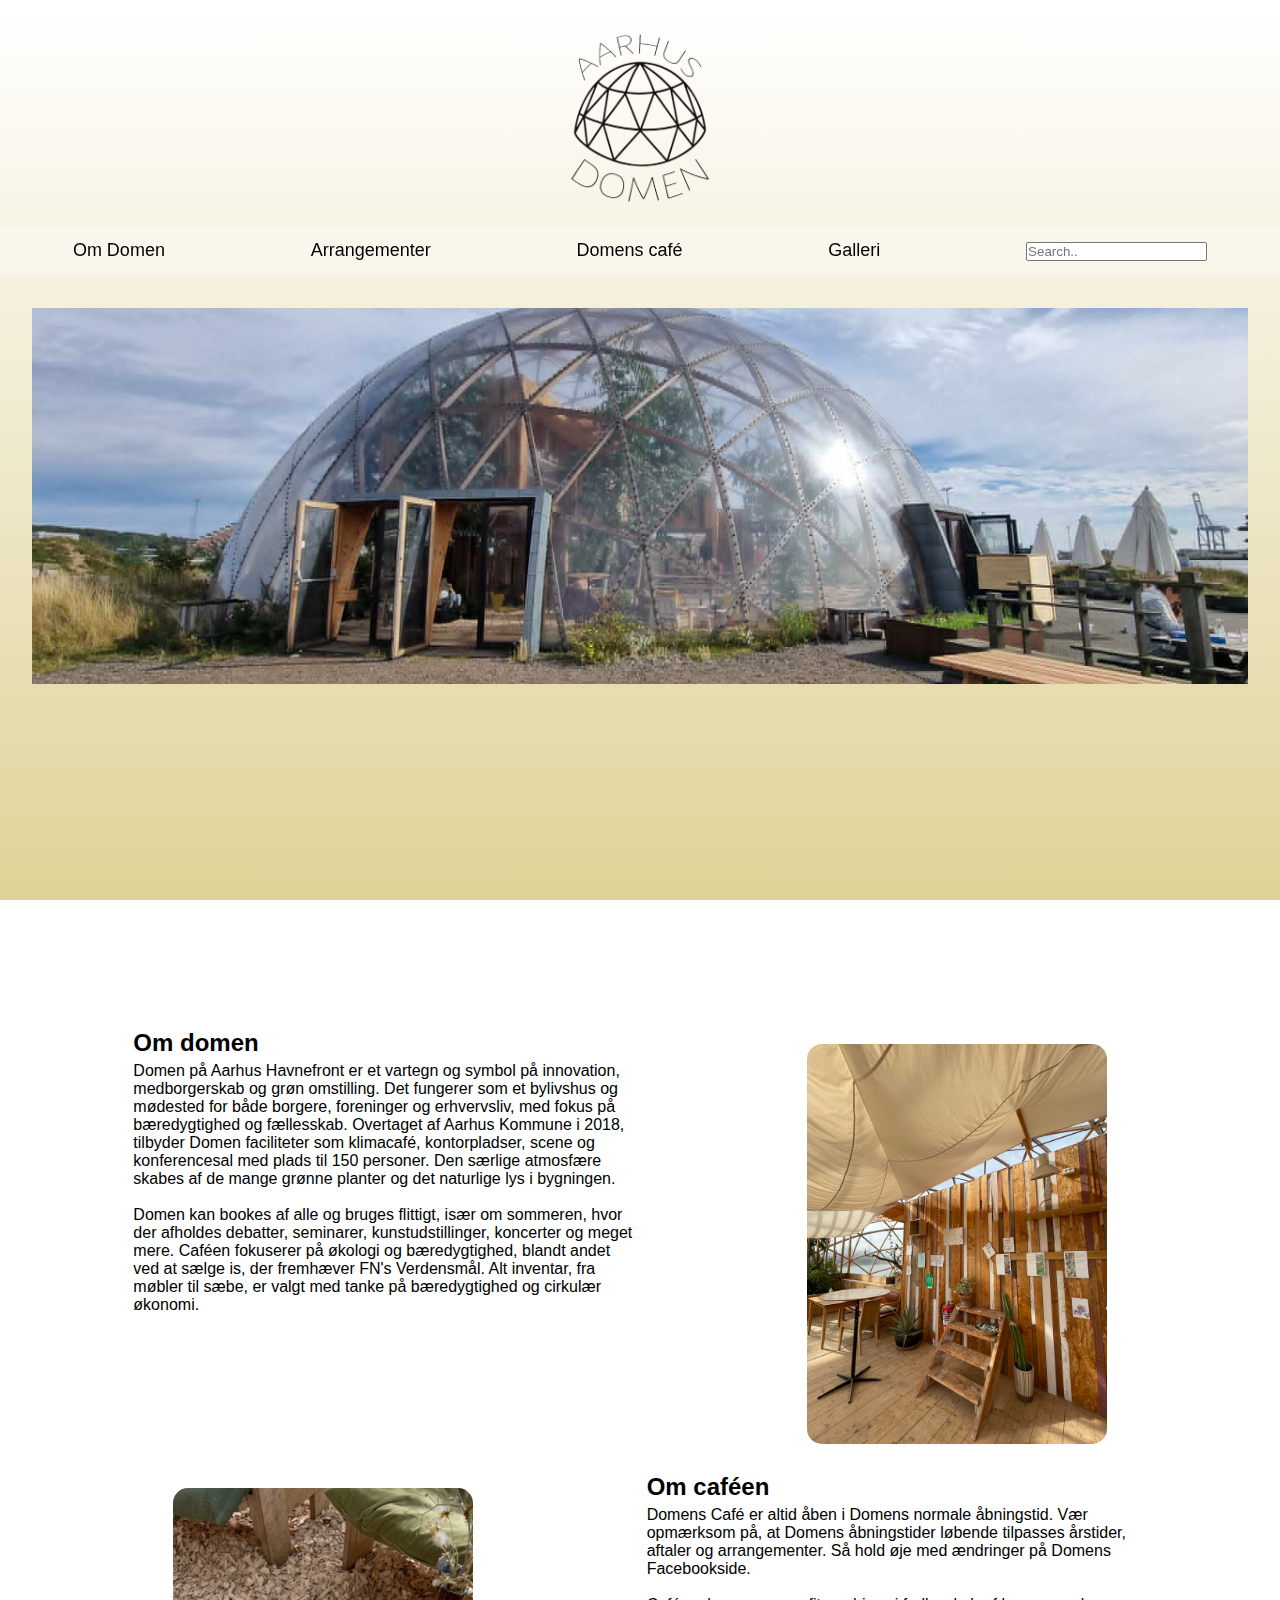
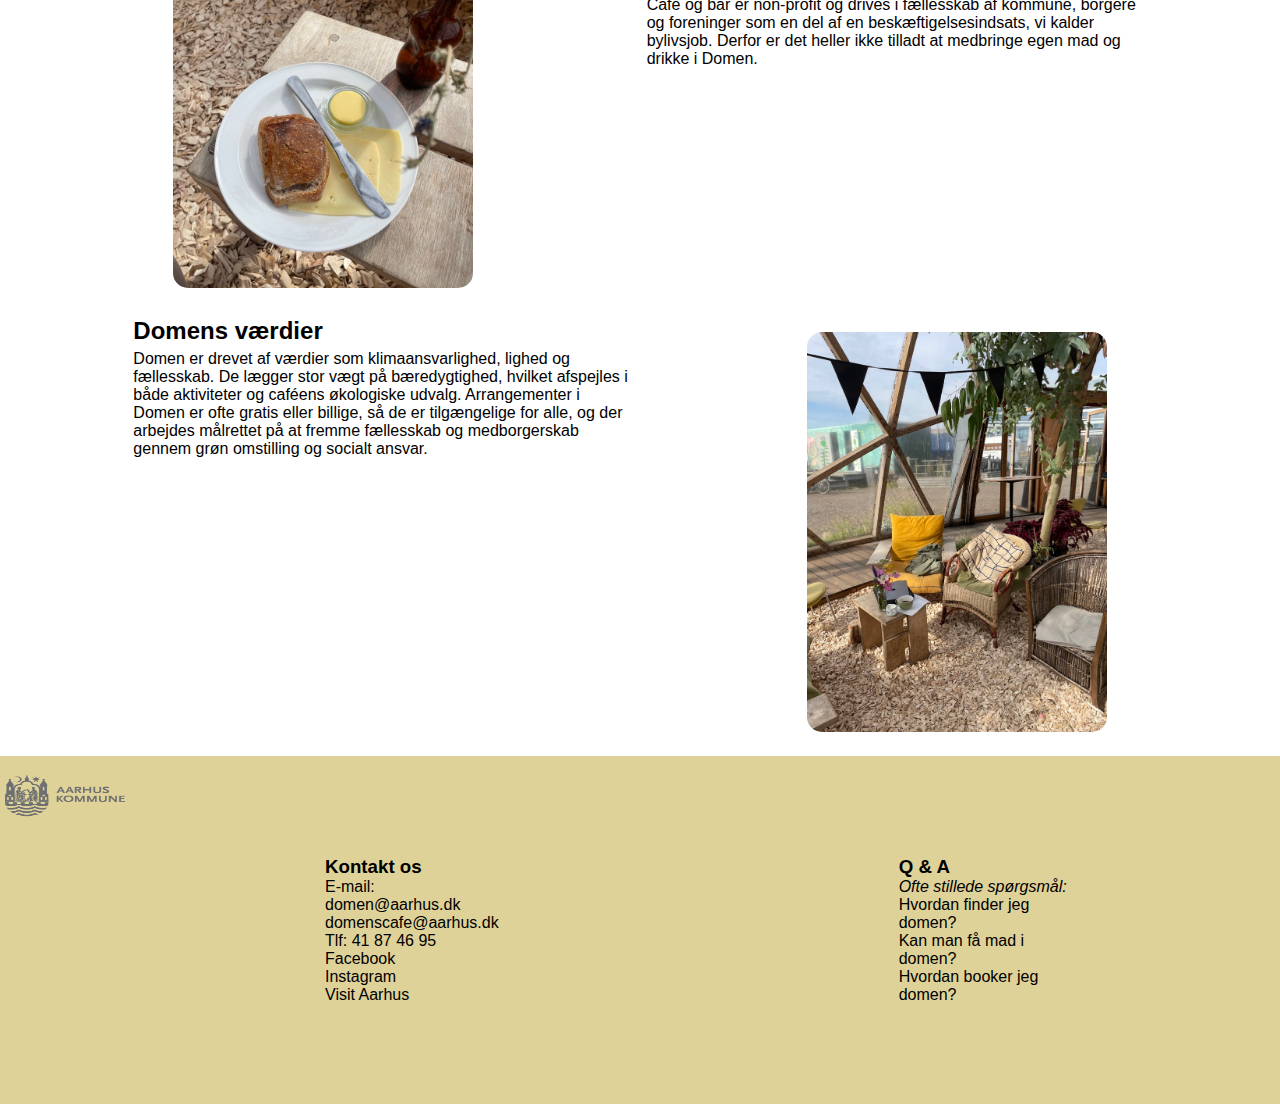
<file: index.html>
<!DOCTYPE html>
<html lang="da">
  <head>
    <meta charset="UTF-8" />
    <meta name="viewport" content="width=device-width, initial-scale=1.0" />
    <title>Document</title>
    <link rel="stylesheet" href="./css/forside-style.css" />
  </head>
  <body>
    <a href="./index.html"
      ><img src="./media/DomenLogo.png" alt="Logo" id="Logo"
    /></a>

    <div class="navbar">
      <ul class="menu-list">
        <li><a href="./om.html">Om Domen</a></li>
        <li><a href="./events.html">Arrangementer</a></li>
        <li><a href="">Domens café</a></li>
        <li><a href="./galleri.html">Galleri</a></li>
        <li><input type="text" placeholder="Search.." /></li>
      </ul>
    </div>

    <!--Alt der er relevant til manuelt slideshowet-->
    <section class="container">
      <div class="slider-wrapper">
        <div class="slider">
          <img
            src="./media/DomenUdenfra.jpg"
            alt="Domen set udefra"
            id="slide-1"
          />
          <img src="./media/Cafen.jpg" alt="Domens cafe" id="slide-2" />
          <img
            src="./media/Domenbord.jpg"
            alt="Domen set indefra"
            id="slide-3"
          />
          <img src="./media/FrontDomen.jpg" alt="frontdomen" id="slide-4" />
        </div>
        <div class="slider-nav">
          <a href="#slide-1"></a>
          <a href="#slide-2"></a>
          <a href="#slide-3"></a>
          <a href="#slide-4"></a>
        </div>
      </div>
    </section>

    <article class="left">
      <section class="textbox">
        <h2>Om domen</h2>
        <p>
          Domen på Aarhus Havnefront er et vartegn og symbol på innovation,
          medborgerskab og grøn omstilling. Det fungerer som et bylivshus og
          mødested for både borgere, foreninger og erhvervsliv, med fokus på
          bæredygtighed og fællesskab. Overtaget af Aarhus Kommune i 2018,
          tilbyder Domen faciliteter som klimacafé, kontorpladser, scene og
          konferencesal med plads til 150 personer. Den særlige atmosfære skabes
          af de mange grønne planter og det naturlige lys i bygningen.
        </p>
        <br />
        <p>
          Domen kan bookes af alle og bruges flittigt, især om sommeren, hvor
          der afholdes debatter, seminarer, kunstudstillinger, koncerter og
          meget mere. Caféen fokuserer på økologi og bæredygtighed, blandt andet
          ved at sælge is, der fremhæver FN's Verdensmål. Alt inventar, fra
          møbler til sæbe, er valgt med tanke på bæredygtighed og cirkulær
          økonomi.
        </p>
      </section>
      <div>
        <img
          src="./media/HyggeHjoerne.jpg"
          alt="Hyggehjoerne"
          class="sidebilleder"
        />
      </div>
    </article>

    <article class="left">
      <div>
        <img src="./media/BolleMOst.jpg" alt="Mad" class="sidebilleder" />
      </div>
      <section class="textbox">
        <h2>Om caféen</h2>
        <p>
          Domens Café er altid åben i Domens normale åbningstid. Vær opmærksom
          på, at Domens åbningstider løbende tilpasses årstider, aftaler og
          arrangementer. Så hold øje med ændringer på Domens Facebookside.
        </p>
        <br />
        <p>
          Café og bar er non-profit og drives i fællesskab af kommune, borgere
          og foreninger som en del af en beskæftigelsesindsats, vi kalder
          bylivsjob. Derfor er det heller ikke tilladt at medbringe egen mad og
          drikke i Domen.
        </p>
      </section>
    </article>

    <article class="left">
      <section class="textbox">
        <h2>Domens værdier</h2>
        <p>
          Domen er drevet af værdier som klimaansvarlighed, lighed og
          fællesskab. De lægger stor vægt på bæredygtighed, hvilket afspejles i
          både aktiviteter og caféens økologiske udvalg. Arrangementer i Domen
          er ofte gratis eller billige, så de er tilgængelige for alle, og der
          arbejdes målrettet på at fremme fællesskab og medborgerskab gennem
          grøn omstilling og socialt ansvar.
        </p>
      </section>
      <div>
        <img
          src="./media/SpiseGruppe.jpg"
          alt="SpiseGruppe"
          class="sidebilleder"
        />
      </div>
    </article>
  </body>
  <footer>
    <a href="https://aarhus.dk/" target="_blank">
      <img
        id="aarhuskomm"
        src="./media/aarhuskomm.png"
        alt="Århus kommunes logo"
      />
    </a>

    <section id="kontaktos">
      <h3>Kontakt os</h3>
      <p>
        E-mail: domen@aarhus.dk<br />
        domenscafe@aarhus.dk <br />
        Tlf: 41 87 46 95 <br />
        <a href="https://www.facebook.com/domenaarhus/" target="_blank"
          >Facebook
        </a>
        <br />
        <a href="https://www.instagram.com/domeniaarhus/" target="_blank"
          >Instagram</a
        ><br />
        <a
          href="https://www.visitaarhus.com/aarhus-region/plan-your-trip/domen-gdk1088293"
          target="_blank"
          >Visit Aarhus</a
        ><br />
      </p>
    </section>

    <section id="qa">
      <h3>Q & A</h3>
      <p>
        <i>Ofte stillede spørgsmål:</i><br />
        Hvordan finder jeg domen? <br />
        Kan man få mad i domen? <br />
        Hvordan booker jeg domen? <br />
      </p>
    </section>
  </footer>
</html>
</file>
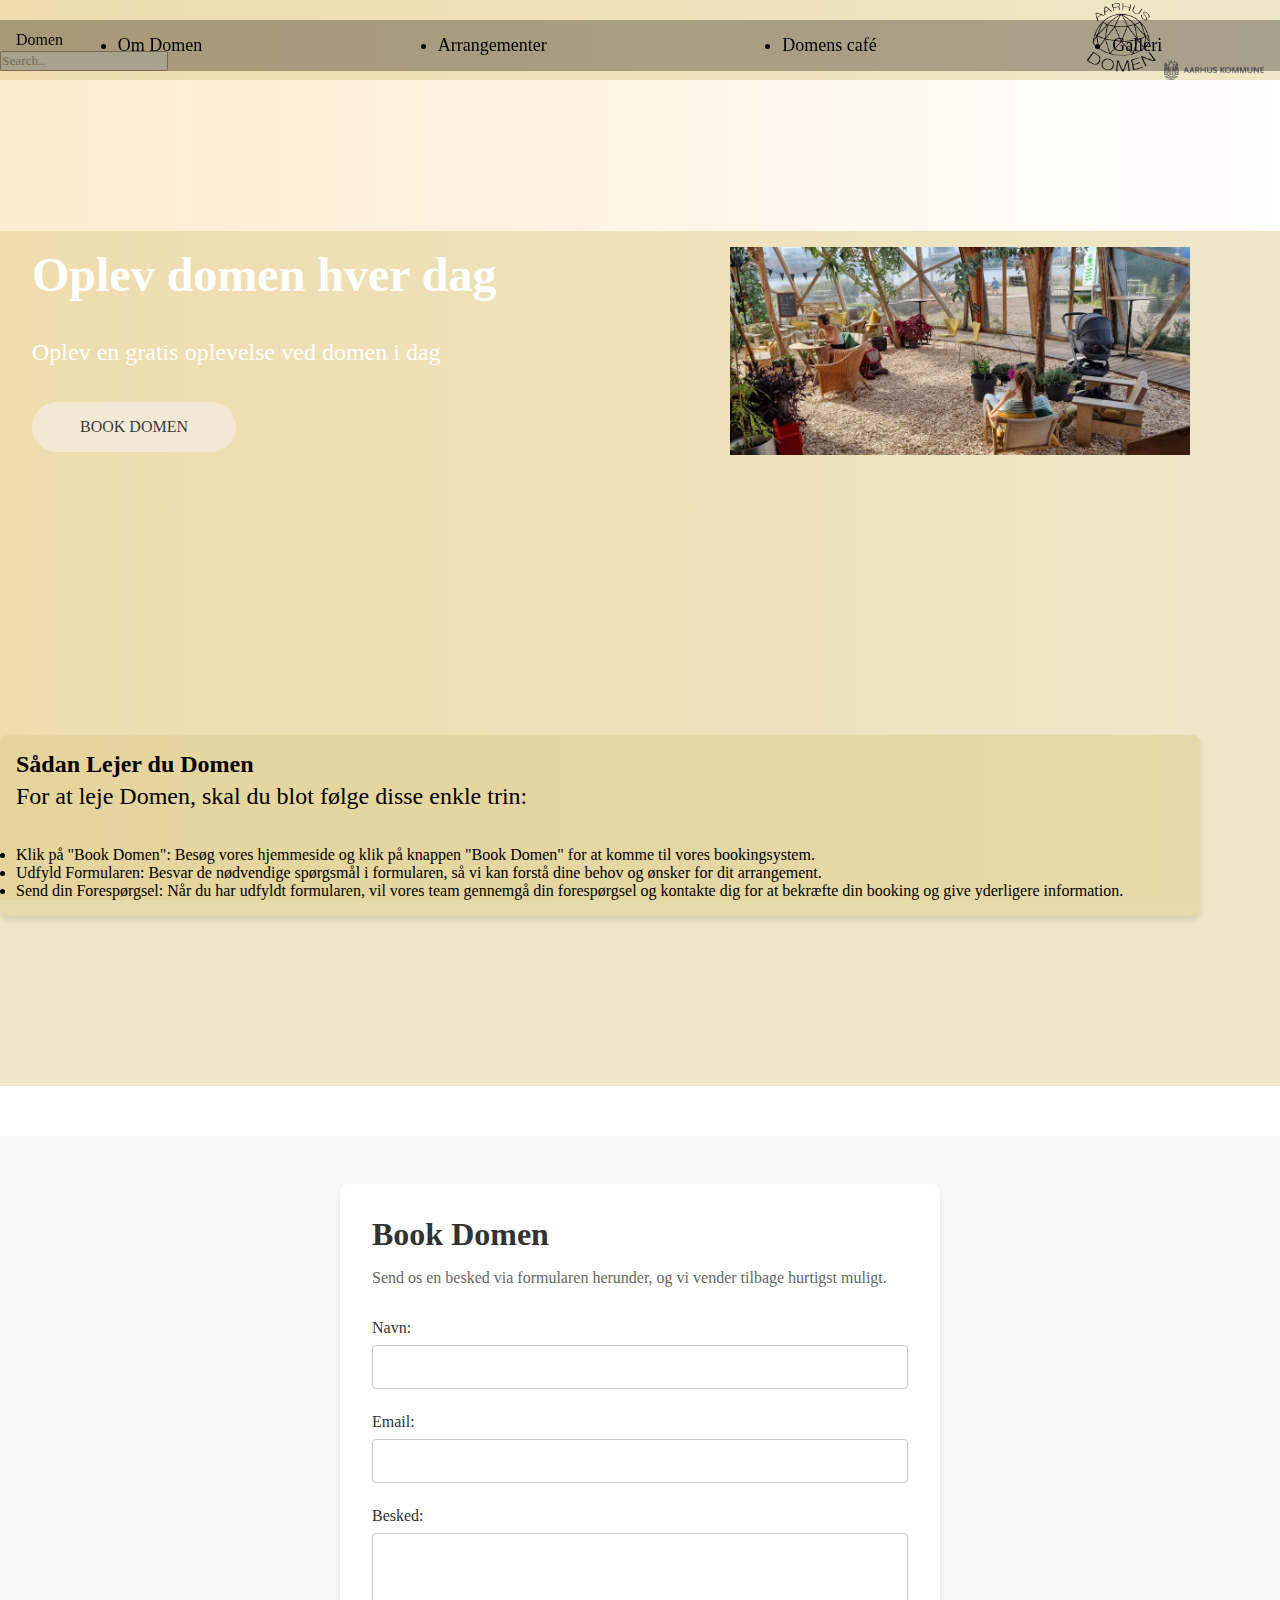
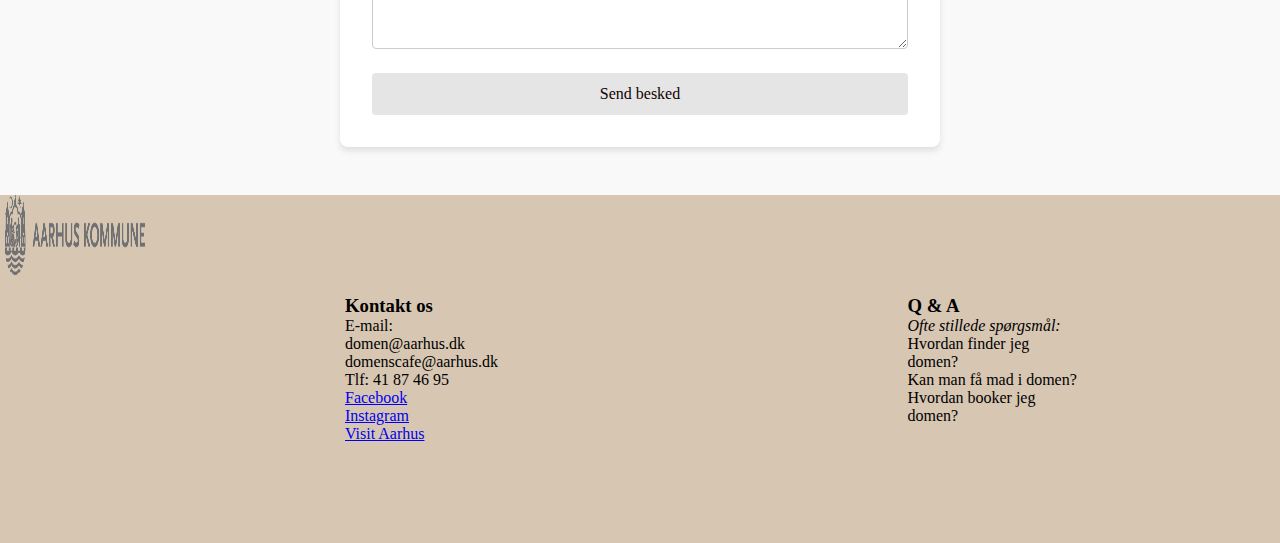
<file: galleri.html>
<!DOCTYPE html>
<html lang="da">
  <head>
    <meta charset="UTF-8" />
    <meta name="viewport" content="width=device-width, initial-scale=1.0" />
    <title>Document</title>
    <link rel="stylesheet" href="./css/galleri-style.css" />
  </head>
  <body>
    <header class="topbar">
      <div class="topbar-container">
        <a href="#help">Domen</a>
        <a href="./index.html">
          <img src="./media/image_copy.png" alt="Domen" class="topbar-image" />
          <img
            src="./media/aarhus.png"
            alt="Aarhus Kommune"
            class="topbar-commune-image"
          />
        </a>
      </div>
    </header>

    <nav>
      <ul id="navbar">
        <li><a href="./om.html">Om Domen</a></li>
        <li><a href="./events.html">Arrangementer</a></li>
        <li><a href="#">Domens café</a></li>
        <li><a href="./galleri.html">Galleri</a></li>
      </ul>
      <div class="search-container">
        <input type="text" placeholder="Search.." />
      </div>
    </nav>

    <section class="hero">
      <div class="hero-container">
        <div class="colum-left">
          <h1>Oplev domen hver dag</h1>
          <p>Oplev en gratis oplevelse ved domen i dag</p>
          <a href="#contact-form" class="button">BOOK DOMEN</a>
        </div>
        <div class="colum-right">
          <div class="carousel">
            <div class="carousel-slides">
              <div class="slide">
                <img src="./media/image_copy_27.png" alt="Image 1" />
              </div>
              <div class="slide">
                <img src="./media/image_copy_20.png" alt="Image 2" />
              </div>
              <div class="slide">
                <img src="./media/image_copy_21.png" alt="Image 3" />
              </div>
              <div class="slide">
                <img src="./media/image_copy_22.png" alt="Image 4" />
              </div>
              <div class="slide">
                <img src="./media/image_copy_23.png" alt="Image 5" />
              </div>
              <div class="slide">
                <img src="./media/image_copy_24.png" alt="Image 6" />
              </div>
              <div class="slide">
                <img src="./media/image_copy_25.png" alt="Image 7" />
              </div>
              <div class="slide">
                <img src="./media/image_copy_26.png" alt="Image 8" />
              </div>
              <div class="slide">
                <img src="./media/image_copy_27.png" alt="Image 9" />
              </div>
              <div class="slide">
                <img src="./media/image_copy_28.png" alt="Image 10" />
              </div>
              <div class="slide">
                <img src="./media/image_copy_29.png" alt="Image 11" />
              </div>
              <div class="slide">
                <img src="./media/image_copy_30.png" alt="Image 12" />
              </div>
              <div class="slide">
                <img src="./media/image_copy_31.png" alt="Image 13" />
              </div>
              <div class="slide">
                <img src="./media/image_copy_32.png" alt="Image 14" />
              </div>
              <div class="slide">
                <img src="./media/image_copy_33.png" alt="Image 15" />
              </div>
              <div class="slide">
                <img src="./media/image_copy_20.png" alt="Image 16" />
              </div>
              <div class="slide">
                <img src="./media/image_copy_21.png" alt="Image 17" />
              </div>
              <div class="slide">
                <img src="./media/image_copy_25.png" alt="Image 18" />
              </div>
            </div>
          </div>
        </div>
        <div class="colum-left">
          <div class="text-box-1">
            <h2>Sådan Lejer du Domen</h2>
            <p>For at leje Domen, skal du blot følge disse enkle trin:</p>
            <ul>
              <li>
                Klik på "Book Domen": Besøg vores hjemmeside og klik på knappen
                "Book Domen" for at komme til vores bookingsystem.
              </li>
              <li>
                Udfyld Formularen: Besvar de nødvendige spørgsmål i formularen,
                så vi kan forstå dine behov og ønsker for dit arrangement.
              </li>
              <li>
                Send din Forespørgsel: Når du har udfyldt formularen, vil vores
                team gennemgå din forespørgsel og kontakte dig for at bekræfte
                din booking og give yderligere information.
              </li>
            </ul>
          </div>
        </div>
      </div>
    </section>

    <section id="contact-form" class="contact-section">
      <div class="contact-container">
        <h2>Book Domen</h2>
        <p>
          Send os en besked via formularen herunder, og vi vender tilbage
          hurtigst muligt.
        </p>
        <form action="#" method="post" class="contact-form">
          <label for="name">Navn:</label>
          <input type="text" id="name" name="name" required />

          <label for="email">Email:</label>
          <input type="email" id="email" name="email" required />

          <label for="message">Besked:</label>
          <textarea id="message" name="message" rows="5" required></textarea>

          <button type="submit">Send besked</button>
        </form>
      </div>
    </section>

    <footer>
      <a href="https://aarhus.dk/" target="_blank">
        <img
          id="aarhuskomm"
          src="./media/aarhus.png"
          alt="Århus kommunes logo"
        />
      </a>

      <section id="kontaktos">
        <h3>Kontakt os</h3>
        <p>
          E-mail: domen@aarhus.dk<br />
          domenscafe@aarhus.dk <br />
          Tlf: 41 87 46 95 <br />
          <a href="https://www.facebook.com/domenaarhus/" target="_blank"
            >Facebook</a
          ><br />
          <a href="https://www.instagram.com/domeniaarhus/" target="_blank"
            >Instagram</a
          ><br />
          <a
            href="https://www.visitaarhus.com/aarhus-region/plan-your-trip/domen-gdk1088293"
            target="_blank"
            >Visit Aarhus</a
          ><br />
        </p>
      </section>

      <section id="qa">
        <h3>Q & A</h3>
        <p>
          <i>Ofte stillede spørgsmål:</i><br />
          Hvordan finder jeg domen? <br />
          Kan man få mad i domen? <br />
          Hvordan booker jeg domen? <br />
        </p>
      </section>
    </footer>
  </body>
</html>
</file>
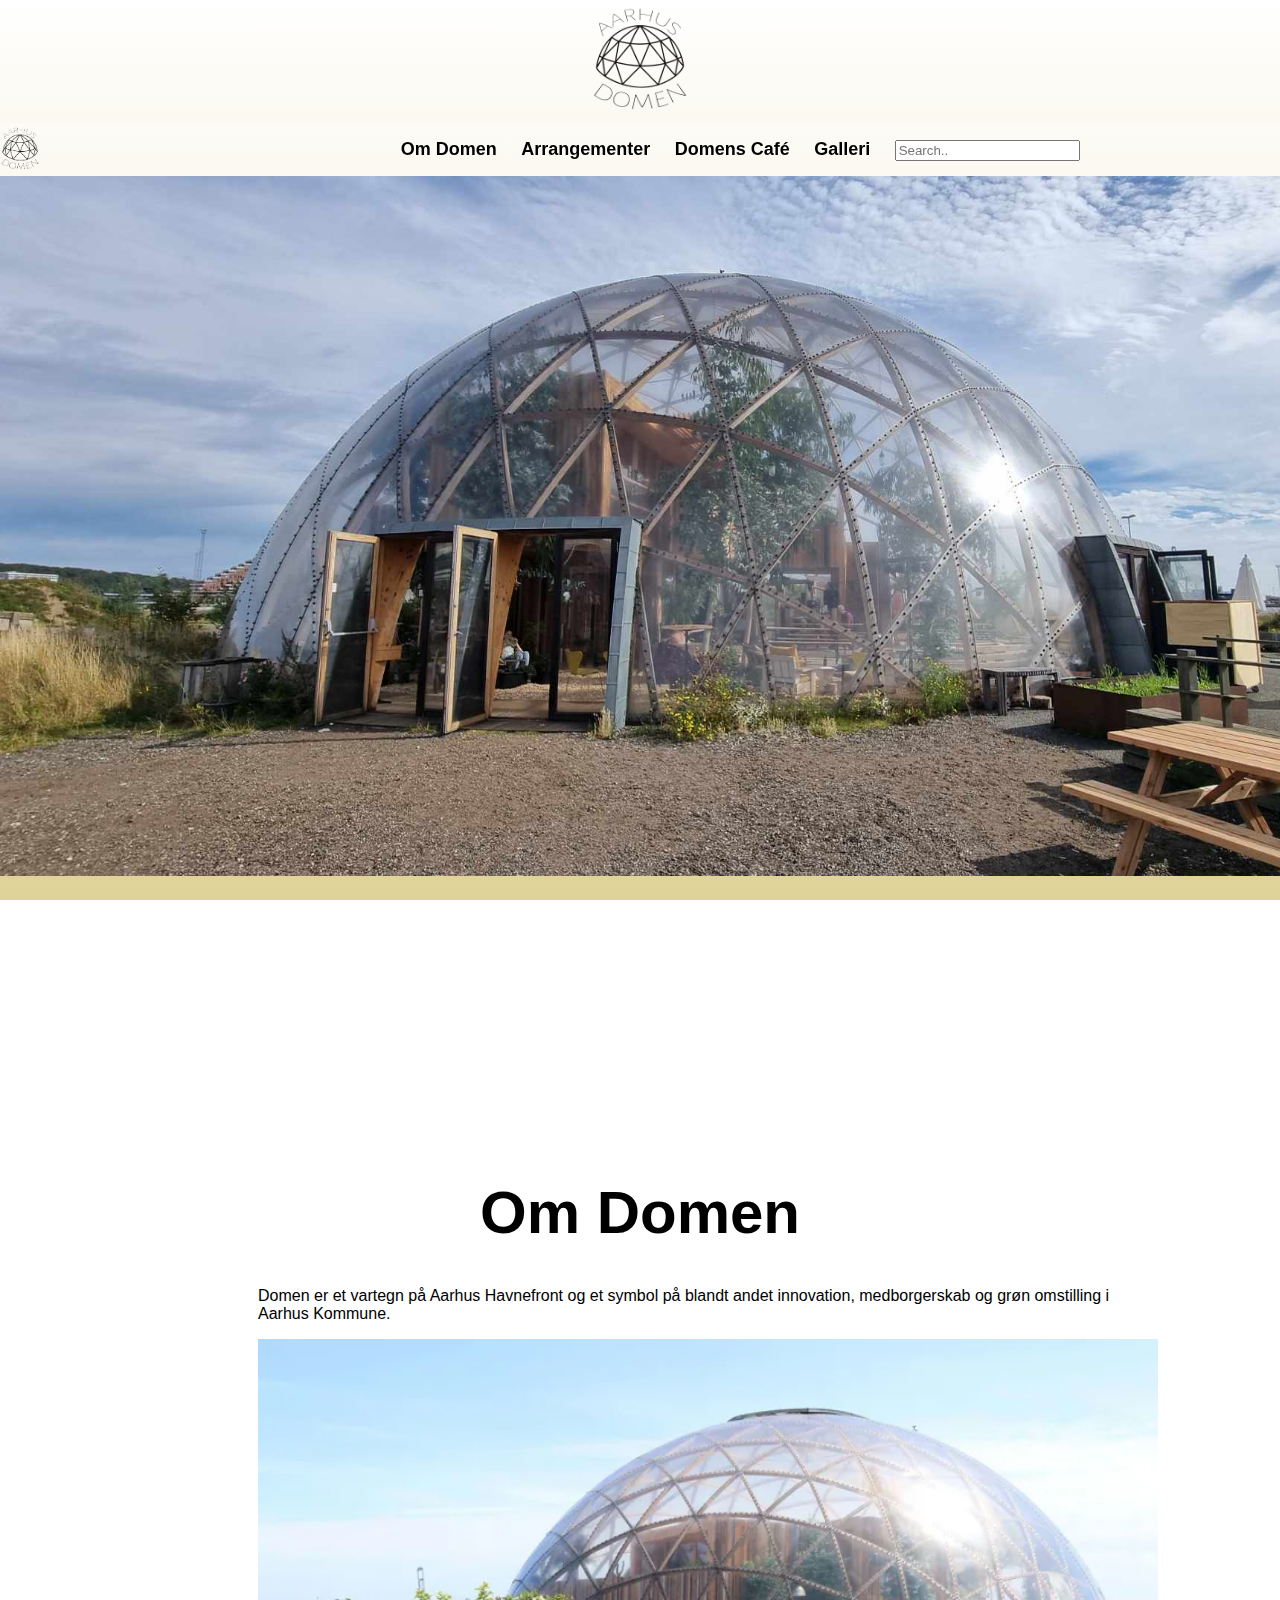
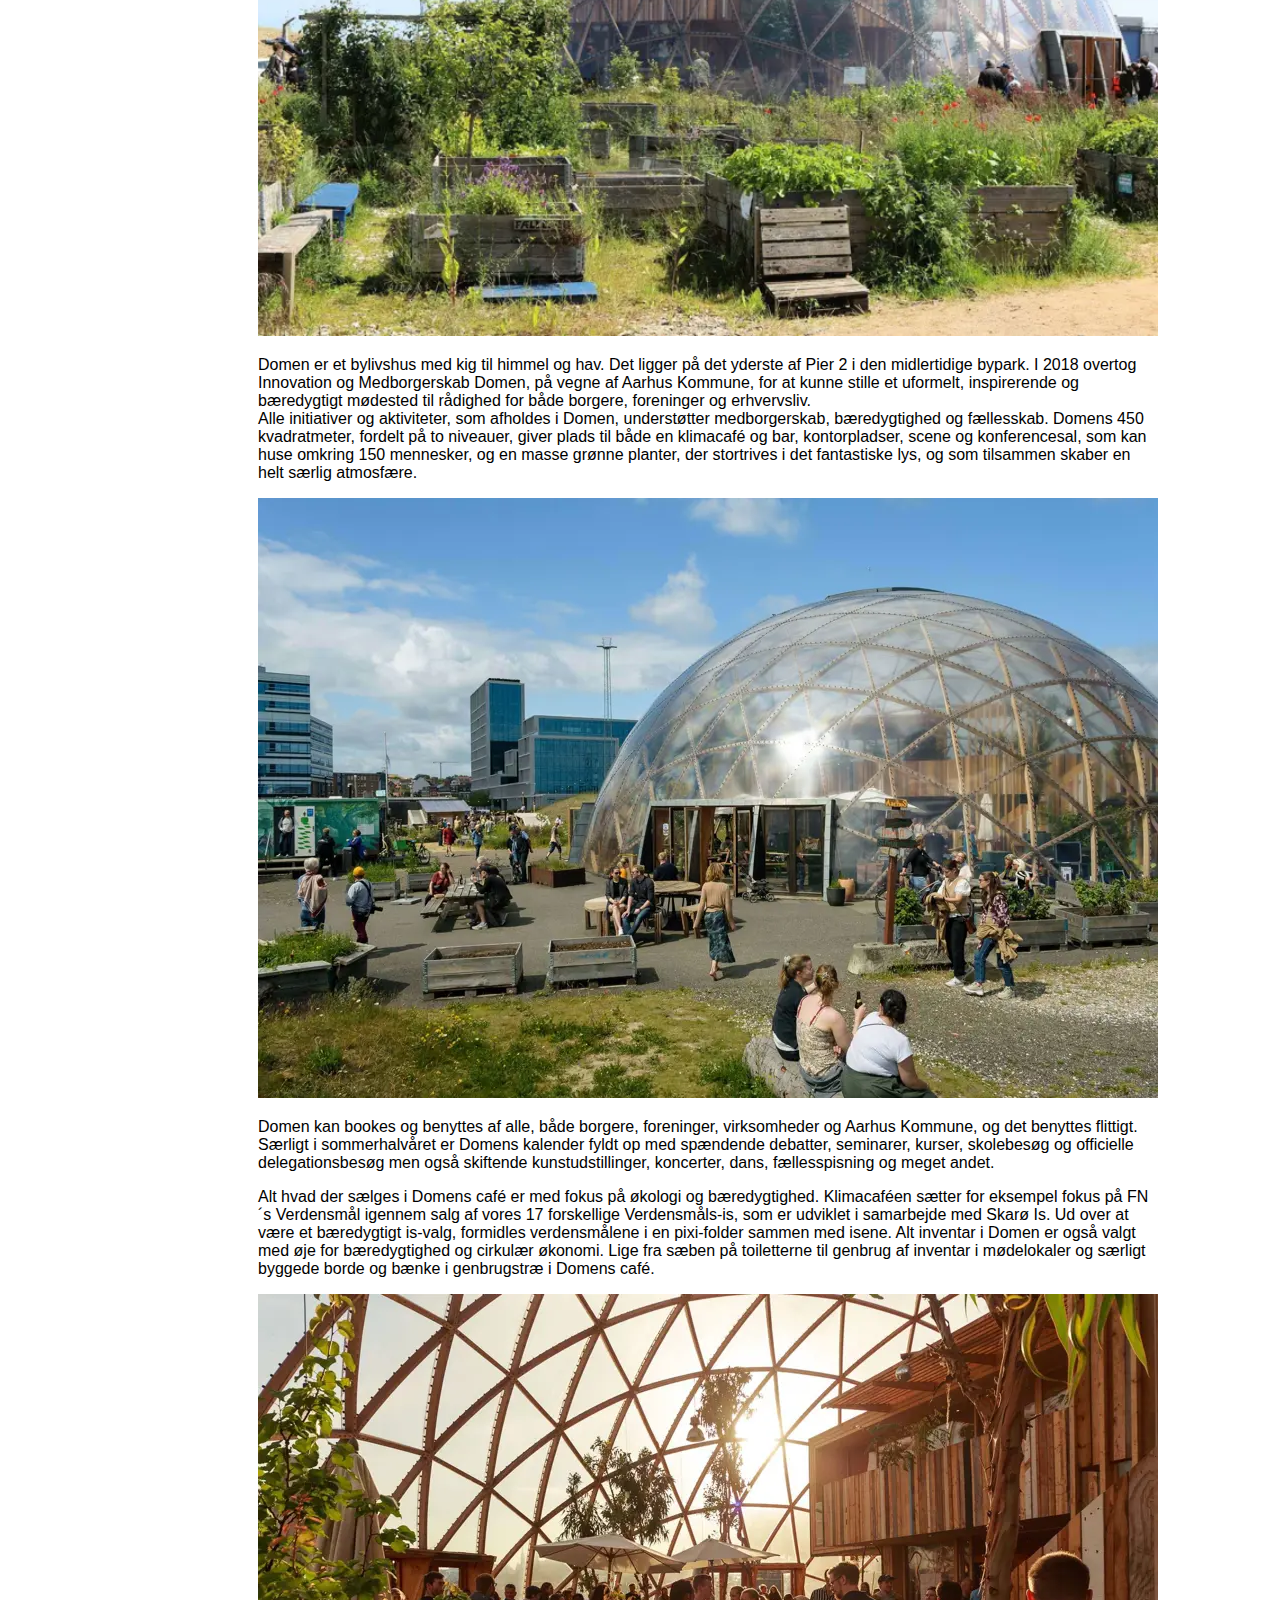
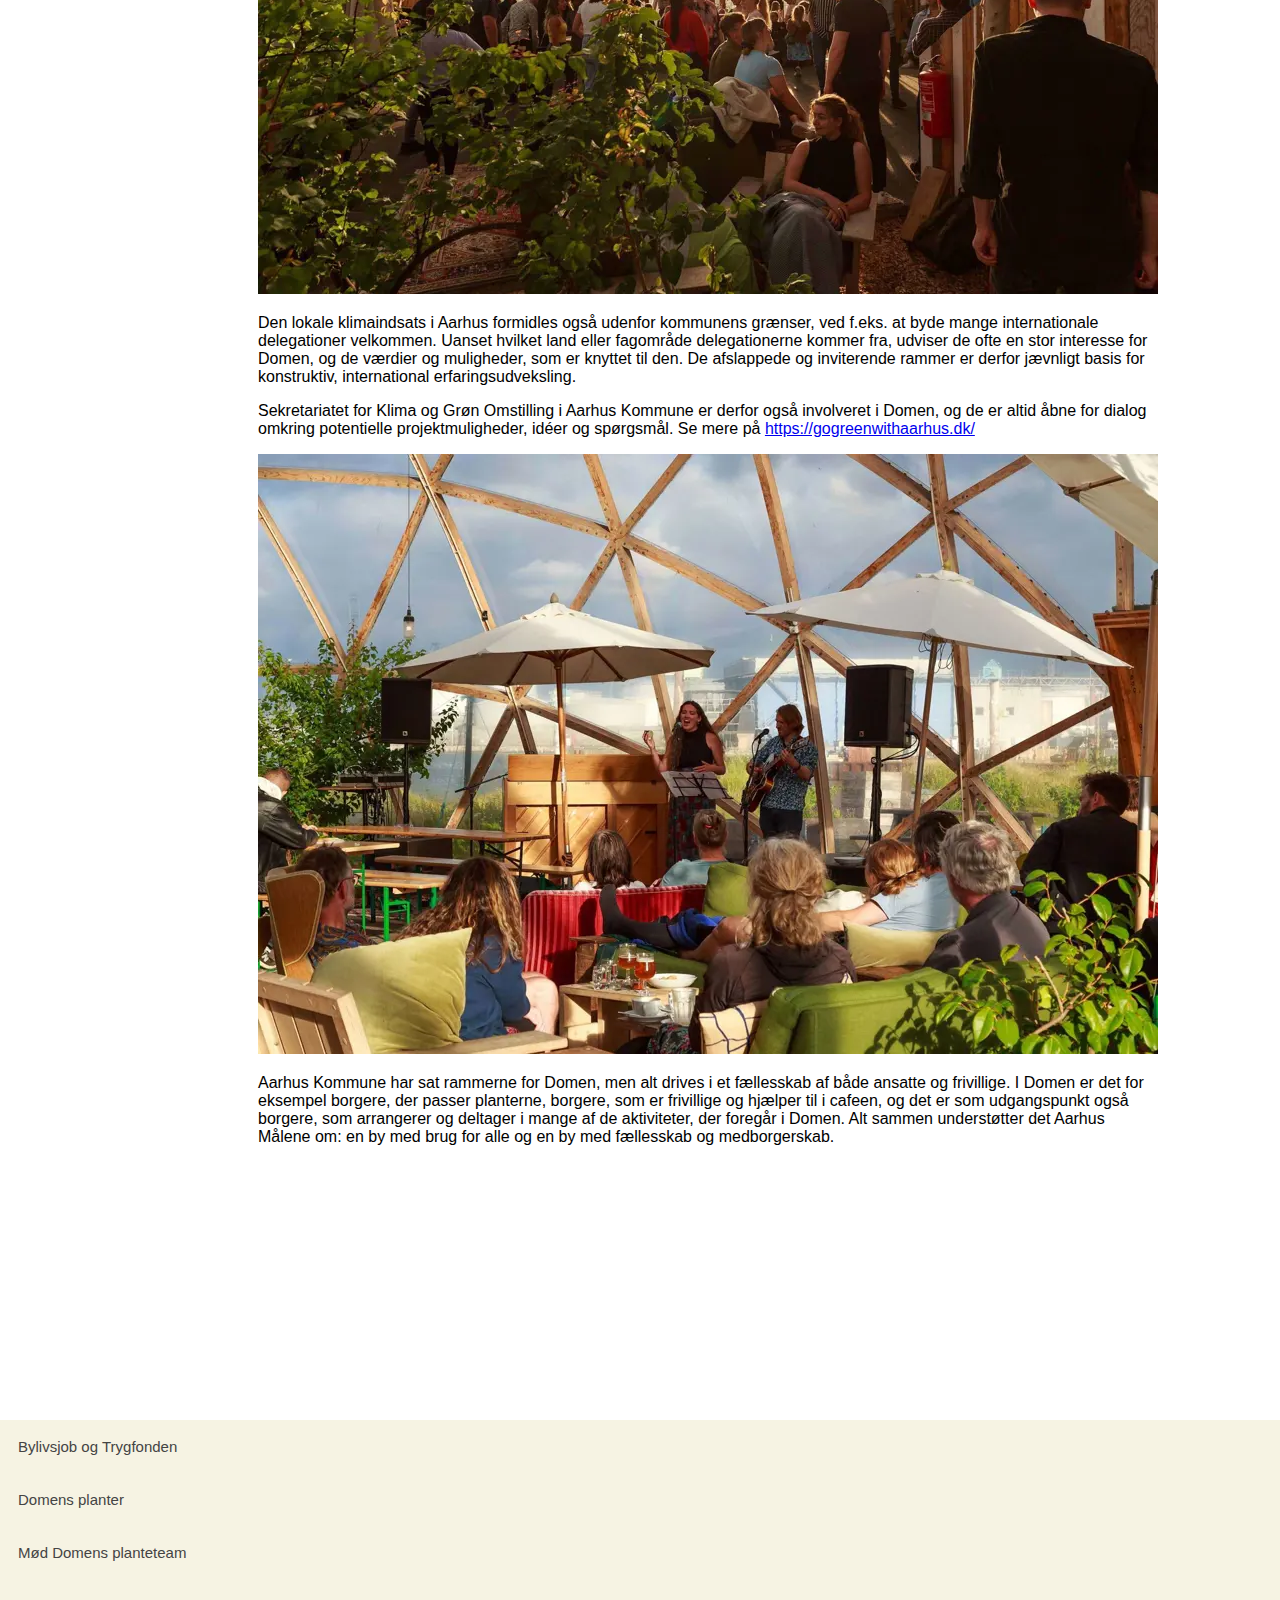
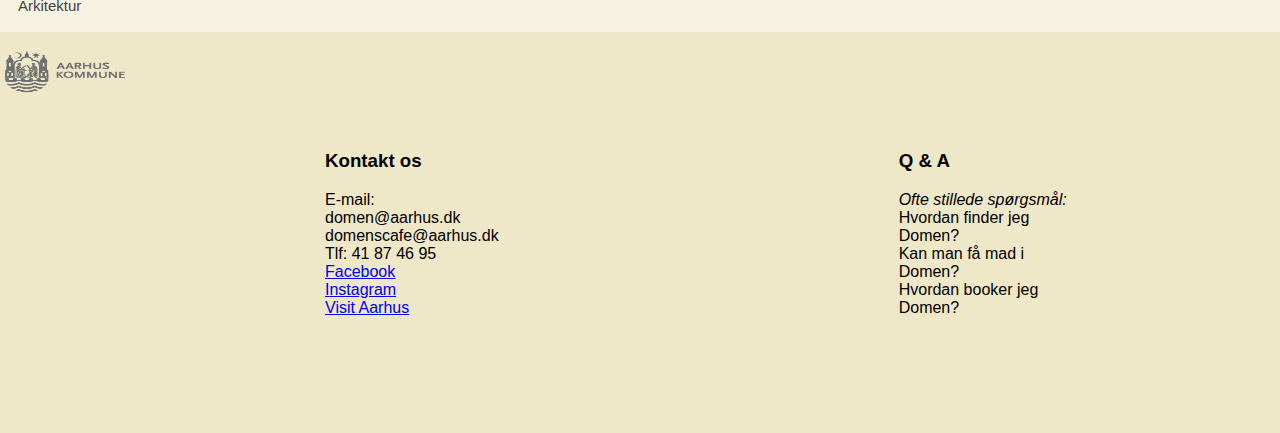
<file: om.html>
<!DOCTYPE html>
<html lang="da">
  <head>
    <meta charset="UTF-8" />
    <meta name="viewport" content="width=device-width, initial-scale=1.0" />
    <title>Transparent Navigation Bar</title>
    <link rel="stylesheet" href="./css/om-style.css" />
  </head>

  <body>
    <div class="center-image">
      <img
        src="./media/Skærmbillede_2024-09-17_kl._09.40.49-removebg-preview.png"
        alt="Domen logo"
        width="100"
        height="120"
      />
    </div>

    <nav class="navbar">
      <a href="./index.html"
        ><img
          src="./media/Skærmbillede_2024-09-17_kl._09.40.49-removebg-preview.png"
          alt="Domen logo2"
          width="30"
          height="40"
          class="top-left-image"
      /></a>

      <ul>
        <li><a href="./om.html">Om Domen</a></li>
        <li><a href="./events.html">Arrangementer</a></li>
        <li><a href="#">Domens Café</a></li>
        <li><a href="./galleri.html">Galleri</a></li>
        <input type="text" placeholder="Search.." />
      </ul>
    </nav>

    <img
      src="./media/Domen.jpg"
      alt="Billede af Domen"
      width="1500"
      height="700"
    />

    <div class="content">
      <h1>Om Domen</h1>

      <p class="indhold">
        Domen er et vartegn på Aarhus Havnefront og et symbol på blandt andet
        innovation, medborgerskab og grøn omstilling i Aarhus Kommune.
      </p>
      <img src="./media/billede1.webp" alt="Domen set udefra" width="900" />
      <p class="indhold">
        Domen er et bylivshus med kig til himmel og hav. Det ligger på det
        yderste af Pier 2 i den midlertidige bypark. I 2018 overtog Innovation
        og Medborgerskab Domen, på vegne af Aarhus Kommune, for at kunne stille
        et uformelt, inspirerende og bæredygtigt mødested til rådighed for både
        borgere, foreninger og erhvervsliv.
        <br />
        Alle initiativer og aktiviteter, som afholdes i Domen, understøtter
        medborgerskab, bæredygtighed og fællesskab. Domens 450 kvadratmeter,
        fordelt på to niveauer, giver plads til både en klimacafé og bar,
        kontorpladser, scene og konferencesal, som kan huse omkring 150
        mennesker, og en masse grønne planter, der stortrives i det fantastiske
        lys, og som tilsammen skaber en helt særlig atmosfære.
      </p>

      <img src="./media/billede2.webp" alt="Domens bagside" />
      <p class="indhold">
        Domen kan bookes og benyttes af alle, både borgere, foreninger,
        virksomheder og Aarhus Kommune, og det benyttes flittigt. Særligt i
        sommerhalvåret er Domens kalender fyldt op med spændende debatter,
        seminarer, kurser, skolebesøg og officielle delegationsbesøg men også
        skiftende kunstudstillinger, koncerter, dans, fællesspisning og meget
        andet.
      </p>

      <p class="indhold">
        Alt hvad der sælges i Domens café er med fokus på økologi og
        bæredygtighed. Klimacaféen sætter for eksempel fokus på FN´s Verdensmål
        igennem salg af vores 17 forskellige Verdensmåls-is, som er udviklet i
        samarbejde med Skarø Is. Ud over at være et bæredygtigt is-valg,
        formidles verdensmålene i en pixi-folder sammen med isene. Alt inventar
        i Domen er også valgt med øje for bæredygtighed og cirkulær økonomi.
        Lige fra sæben på toiletterne til genbrug af inventar i mødelokaler og
        særligt byggede borde og bænke i genbrugstræ i Domens café.
      </p>
      <img src="./media/billede3.webp" alt="Domen indefra" />
      <p class="indhold">
        Den lokale klimaindsats i Aarhus formidles også udenfor kommunens
        grænser, ved f.eks. at byde mange internationale delegationer velkommen.
        Uanset hvilket land eller fagområde delegationerne kommer fra, udviser
        de ofte en stor interesse for Domen, og de værdier og muligheder, som er
        knyttet til den. De afslappede og inviterende rammer er derfor jævnligt
        basis for konstruktiv, international erfaringsudveksling.
      </p>
      <p class="indhold">
        Sekretariatet for Klima og Grøn Omstilling i Aarhus Kommune er derfor
        også involveret i Domen, og de er altid åbne for dialog omkring
        potentielle projektmuligheder, idéer og spørgsmål. Se mere på
        <a href="https://endelafloesningen.aarhus.dk/" target="_blank">
          https://gogreenwithaarhus.dk/</a
        >
      </p>
      <img src="./media/billede4.webp" alt="Arrangement i Domen" />
      <p class="indhold">
        Aarhus Kommune har sat rammerne for Domen, men alt drives i et
        fællesskab af både ansatte og frivillige. I Domen er det for eksempel
        borgere, der passer planterne, borgere, som er frivillige og hjælper til
        i cafeen, og det er som udgangspunkt også borgere, som arrangerer og
        deltager i mange af de aktiviteter, der foregår i Domen. Alt sammen
        understøtter det Aarhus Målene om: en by med brug for alle og en by med
        fællesskab og medborgerskab.
      </p>
    </div>

    <button class="accordion">Bylivsjob og Trygfonden</button>
    <div class="panel">
      <p class="indhold">
        I Innovation og Medborgerskab gentænker vi også måden, vi ”taxi’er” folk
        ind på arbejdsmarkedet. Vi arbejder for, at alle aarhusborgere oplever
        sig som en del af fællesskabet, også dem, der er på kanten af
        arbejdsmarkedet, eller som har stået helt udenfor i rigtig lang tid. Det
        gør vi ved at udvikle og teste nyde måder, hvorpå vi især i regi af
        Domen kan hjælpe ledige borgere ind og blive en del af vores
        arbejdsfællesskaber. Vi kalder det bylivsjob.
      </p>

      <img src="./media/Byliv1.webp" alt="Bylivsjob" />
      <p class="indhold">
        I Domen og de andre bylivshusene kan vi stille nogle særlige rammer til
        rådighed, og der er en helt særlig atmosfære omkring husene. Man kan
        være der som ansat i Innovation og Medborgerskab, i et afklaringsforløb,
        som frivillig engageret borger eller som gæst. Men man kan ikke se
        forskel på os, og alle har en plads og en vigtig funktion at udfylde.
        Her bliver forskellighed set som en styrke, og der er mulighed og rum
        til det meste.
      </p>

      <img src="./media/Byliv2.webp" alt="Billede af et bylivsjob i Domen" />
      <img src="./media/Byliv3.webp" alt="Billede af bylivsjob i Domen" />

      <p class="indhold">
        Erfaringerne fra bylivsjob har vist, at et forløb i bylivshusregi
        generelt er en effektiv trædesten til at komme i job, til at blive
        afklaret om, hvad borgeren gerne vil og kan, og til at få nye
        kompetencer på CV’et. Og lige så vigtigt, så styrker dét at indgå i et
        arbejdsfællesskab borgerens sociale kompetencer og generelle
        velbefindende, hvilket også er forudsætning for at trives og lykkes med
        det, man sætter sig for.
      </p>

      <p class="indhold">
        Takket være Trygfonden kan vi i bylivshusregi i dag arbejde med
        kompetenceudvikling, beskæftigelse, bæredygtighed og:
      </p>
      <ul>
        <li>Hjælpe borgere på kanten i job</li>
        <li>
          Taxie borgere ind i fællesskaber der styrker selvtillid og empowerment
        </li>
        <li>Polstre borgeres CV'er med nye kompetencer og viden</li>
        <li>Forebygge ensomhed og øge mental sundhed</li>
        <li>Styrke lokalt engement, demokrati og deltagelse</li>
      </ul>
      <img src="./media/Trygfonden.png" alt="Trygfonden" />
    </div>

    <div>
      <button class="accordion">Domens planter</button>
      <div class="panel">
        <p class="indhold">
          Her finder du et utal af forskellige planter, som alle kræver pasning
          og pleje for at trives og skabe stemning for gæsterne i Domen.
        </p>
        <img src="./media/blomster1.webp" alt="Blomster" />
        <img src="./media/blomster2.webp" alt="Oliven" />
      </div>

      <button class="accordion">Mød Domens planteteam</button>
      <div class="panel">
        <p class="indhold">
          Jeg har en baggrund inden for antropologi og journalistik. Min
          interesse for planter, bæredygtighed og grønne fællesskaber trak mig
          til Domen, hvor jeg har fungeret som teamkoordinator og gartner siden
          2022.
        </p>
        <p class="indhold">
          Min interesse for planter blev tændt, da jeg for nogle år siden
          arbejdede frivilligt på økologiske landbrug og gartnerier i
          Storbritannien og New Zealand. Det var egentlig tænkt som en billig
          måde at komme ud at rejse på. Men jeg opdagede også, hvor godt det er
          for krop og sind at arbejde med planter – og blev nysgerrig på at lære
          mere om dyrkningen af dem.
        </p>
        <p class="indhold">
          Min forgænger, Christina, har gennem flere år arbejdet dedikeret på at
          passe planterne i Domen og på at føje nye arter til samlingen.
          Resultatet er et grønt, frodigt og varieret miljø, som jeg føler en
          stor forpligtigelse i forhold til at vedligeholde.
        </p>
        <p class="indhold">
          For mig er hver arbejdsdag i Domen en skoledag, da jeg ikke er
          uddannet gartner og stadig har masser at lære. Jeg elsker muligheden
          for hele tiden at lære nyt – og planterne holder mig på tæerne ved at
          sladre om det, så snart der er noget, der generer dem.
        </p>
        <p class="indhold">
          Domens planteteam er meget vigtigt for mig. Hjælpen til praktiske
          opgaver og den udveksling af idéer og viden, der foregår mellem os i
          planteteamet, er guld værd. Og så er det superhyggeligt at være sammen
          om at passe planterne og udvikle nye projekter.
        </p>

        <h2>Om Planteteamet</h2>
        <p class="indhold">
          Planteteamet er en gruppe frivillige, der passer planterne i Domen og
          holder events med plantetema.
        </p>
        <p class="indhold">
          I planteteamet dyrker vi glæden ved planter og deler plantetips – både
          med hinanden og med andre, når vi afholder arrangementer med
          plantetema.
        </p>
        <p class="indhold">
          Alle, der har interesse for planter og har lyst til at dele glæden ved
          at få ting til at gro, kan blive medlem af planteteamet.
        </p>
        <p class="indhold">
          Vores events er altid gratis og har gerne et bæredygtigt element. Vi
          holder for eksempel stiklinge-bytte-dage, hvor man kan komme med
          aflæggere af sine egne potteplanter og bytte med andres stiklinger
          (lidt som dengang vi byttede Pokémon-kort i skolegården). Vi har også
          holdt workshops, hvor man fx har kunnet lære at folde spirepotter af
          genanvendt avispapir, eller få tips til, hvordan man holder liv i sine
          krydderurter hjemme i vindueskarmen.
        </p>
        <p class="indhold">
          Da flere af os på planteteamet har en interesse for tegning, holder vi
          også jævnligt plantecroquis, hvor planterne ”står model” for vores
          gæster, som selv medbringer papir og tegneredskaber.
        </p>

        <ul>
          <p>
            Følg med på Facebook:
            <a href="https://www.facebook.com/domensplanteteam" target="_blank">
              Domens planteteam | Facebook</a
            >
          </p>
          <p>
            Følg med på Instagram:
            <a
              href="https://www.instagram.com/domens_planteteam/"
              target="_blank"
            >
              /domens_planteteam</a
            >
          </p>
        </ul>
      </div>

      <button class="accordion">Arkitektur</button>
      <div class="panel">
        <p class="indhold">
          Domen er tegnet af arkitekt Kristoffer Tejlgaard og bygget af
          entreprenørvirksomheden NCC i samarbejde med Aarhus Kommune. Den er et
          forsøg på at bruge træ og klimaskærm til bæredygtigt byggeri og
          materialeforbrug. Konstruktionen er i tanke og handling et eksperiment
          med nye former for teknologier, processer, materialer og løsninger på
          fremtidens problemer indenfor miljø og byudvikling.
        </p>
        <p class="indhold">
          Vi gør opmærksomme på, at domen er som et drivhus. Temperaturen
          indvendigt hænger tæt sammen med den udvendige temperatur.
          Underforstået; skinner solen, bliver det varmt
        </p>
        <p class="indhold">
          Fysisk er Domen som den står i dag en videreførelse og forbedring af
          to tidligere Domes 1.0 og 2.0. Vil du læse mere om disse to og den
          nuværende dome, så tryk på linket her:
          <a
            href="https://domeofvisions.dk/the-architecture/dome-3-0/"
            class="button-link"
            >Domen 0.3</a
          >
        </p>
      </div>

      <script>
        var acc = document.getElementsByClassName("accordion");
        var i;

        for (i = 0; i < acc.length; i++) {
          acc[i].addEventListener("click", function () {
            this.classList.toggle("active");
            var panel = this.nextElementSibling;
            if (panel.style.display === "block") {
              panel.style.display = "none";
            } else {
              panel.style.display = "block";
            }
          });
        }
      </script>
    </div>
  </body>

  <footer>
    <a href="https://aarhus.dk/" target="_blank">
      <img
        id="aarhuskomm"
        src="./media/aarhuskomm.png"
        alt="Århus kommunes logo"
      />
    </a>

    <section id="kontaktos">
      <h3>Kontakt os</h3>
      <p>
        E-mail: domen@aarhus.dk<br />
        domenscafe@aarhus.dk <br />
        Tlf: 41 87 46 95 <br />
        <a href="https://www.facebook.com/domenaarhus/" target="_blank"
          >Facebook
        </a>
        <br />
        <a href="https://www.instagram.com/domeniaarhus/" target="_blank"
          >Instagram</a
        ><br />
        <a
          href="https://www.visitaarhus.com/aarhus-region/plan-your-trip/domen-gdk1088293"
          target="_blank"
          >Visit Aarhus</a
        ><br />
      </p>
    </section>

    <section id="qa">
      <h3>Q & A</h3>
      <p>
        <i>Ofte stillede spørgsmål:</i><br />
        Hvordan finder jeg Domen? <br />
        Kan man få mad i Domen? <br />
        Hvordan booker jeg Domen? <br />
      </p>
    </section>
  </footer>
</html>
</file>
<file: css/forside-style.css>
* {
  padding: 0;
  margin: 0;
  box-sizing: border-box;
}

body {
  background: linear-gradient(to top, #dacb87db, rgb(255, 255, 255));
  background-attachment: fixed;
  font-family: Arial, Helvetica, sans-serif;
}

li {
  display: inline;
}

/* Styling af navigation bar */
.navbar {
  position: sticky;
  width: 100%;
  top: 0;
  left: auto;
  background-color: rgba(255, 255, 255, 0.3); /* Transparent background */
  z-index: 1000;
}

.menu-list {
  display: flex;
  justify-content: space-around;
  font-size: 18px;
  text-align: center;
  padding: 15px 0;
}

a {
  text-decoration: none;
  color: black;
}

.top {
  display: flex;
}

#aarhuskomm {
  margin-bottom: 5px;
  margin-left: 5px;
  height: 80px;
  width: 120px;
  position: relative;
  opacity: 1;
}

#Logo {
  display: block;
  margin-left: auto;
  margin-right: auto;
  margin-bottom: 5px;
  margin-top: 20px;
  height: 200px;
  width: 150px;
}

.left {
  display: flex;
  justify-content: space-evenly;

  margin-right: auto;
  margin-left: auto;
}

h2 {
  margin: 5px 0;
}

.textbox {
  width: 500px;
}

.sidebilleder {
  height: 400px;
  width: 300px;
  margin: 20px 40px;
  border-radius: 15px;
}

footer {
  background-color: #dacb87db;
  display: flex;
  justify-content: left;
}

#kontaktos {
  margin: 100px 200px;
}

#qa {
  margin: 100px 200px;
}

/* Slideshow-relevant for manuelt*/
.container {
  padding: 2rem;
}

.slider-wrapper {
  position: relative;
  max-width: 100%;
  margin: 0 auto;
}

.slider {
  display: flex;
  aspect-ratio: 16/9;
  overflow-x: auto;
  overflow-x: hidden;
  scroll-snap-type: x mandatory;
  scroll-behavior: smooth;
}

.slider img {
  flex: 1 0 100%;
  scroll-snap-align: start;
  object-fit: cover;
  height: 55%;
}

.slider-nav a {
  width: 0.5rem;
  height: 0.5rem;
  border-radius: 50%;
  background-color: #fff;
  opacity: 0.75;
  transition: opacity ease 250ms;
}

.slider-nav a:hover {
  opacity: 1;
}
</file>
<file: css/galleri-style.css>
* {
  box-sizing: border-box;
  margin: 0;
  padding: 0;
  font-family: Georgia, "Times New Roman", Times, serif;
}

body {
  margin: 0;
}

header.topbar {
  background-color: #dacb8775;
  color: #fafafa;
  padding: 0.5rem 1rem;
  position: fixed;
  top: 0;
  left: 0;
  width: 100%;
  z-index: 1000;
  height: 80px;
  display: flex;
  align-items: center;
}

.topbar-container {
  display: flex;
  align-items: center;
  gap: 1rem;
  justify-content: space-between;
  width: 100%;
}

.topbar a {
  color: #070000;
  text-decoration: none;
  font-size: 1rem;
}

.topbar a:hover {
  text-decoration: underline;
}

.topbar-image {
  width: 80px;
  height: auto;
}

.topbar-commune-image {
  width: 100px;
  height: auto;
}

#navbar {
  position: sticky;
  width: 100%;
  top: 80px; /* Adjust this if needed to ensure it's below the topbar */
  background-color: #0500004d; /* Transparent background */
  padding: 15px 0;
  z-index: 1000;
  text-align: center;
  font-size: 18px;
  display: flex;
  justify-content: space-around;
}

#navbar a {
  text-decoration: none;
  color: #000; /* Adjust color as needed */
}

#navbar a:hover {
  text-decoration: underline;
}

.hero {
  background-color: #dacb8775;
  margin-top: 160px;
  padding: 0;
  position: relative;
}

.text-box-1,
.text-box-2 {
  background-color: #fff; /* Baggrundsfarve for tekstboksene */
  padding: 1rem;
  margin: 1rem 0;
  border-radius: 8px;
  box-shadow: 0 4px 6px rgba(0, 0, 0, 0.1);
}

.text-box-1 {
  position: absolute;
  bottom: 10px; /* Juster dette for at placere den ønskede afstand fra bunden */
  left: 0;
  right: 0;
  max-width: 1200px; /* Juster størrelsen som ønskes */
  margin: 0 auto;
  color: #000;
}

.text-box-2 {
  position: absolute;
  bottom: 0;
  left: 0;
  right: 0;
  max-width: 1200px; /* Juster størrelsen som ønskes */
  margin: 0 auto;
  color: #000;
}

.hero-container {
  display: grid;
  grid-template-columns: 1fr 1fr;
  height: 95vh;
  padding: 1rem calc((100vw - 1300px) / 2);
  align-items: start;
}

.colum-left {
  display: flex;
  flex-direction: column;
  justify-content: flex-start;
  align-items: flex-start;
  color: rgb(255, 255, 255);
  padding: 0 2rem;
}

.colum-left h1 {
  margin-bottom: 2rem;
  font-size: 3rem;
}

.colum-left p {
  margin-bottom: 2rem;
  font-size: 1.5rem;
  line-height: 1.5;
}

.button {
  padding: 1rem 3rem;
  font-size: 1rem;
  border: none;
  color: #000000c7;
  background-color: rgba(247, 239, 239, 0.581);
  cursor: pointer;
  border-radius: 50px;
  text-align: center;
  text-decoration: none;
  display: inline-block;
}

.button:hover {
  background-color: #12f025;
}

.colum-right {
  display: flex;
  justify-content: center;
  align-items: flex-start;
  padding: 0 2rem;
  width: 100%;
}

.carousel {
  position: relative;
  overflow: hidden;
  width: 80%; /* Adjust to a suitable size */
  max-width: 1200px; /* Set a maximum width for the carousel */
  margin: 0 auto; /* Center the carousel horizontally */
}

.carousel-slides {
  display: flex;
  width: 1800%; /* 100% × 18 images */
  height: 100%;
  animation: slide 90s infinite; /* Total duration is 90 seconds */
}

.slide {
  min-width: 5.555%; /* 100% / 18 images */
  height: 100%;
  display: flex; /* Added flexbox to center images */
  justify-content: center; /* Center images horizontally */
  align-items: center; /* Center images vertically */
}

.slide img {
  max-width: 100%; /* Image fits the container's width */
  max-height: 100%; /* Image fits the container's height */
  object-fit: contain; /* Ensures the entire image is visible without cropping */
}

@keyframes slide {
  0% {
    transform: translateX(0%);
  }
  5.555% {
    transform: translateX(-5.555%);
  }
  11.111% {
    transform: translateX(-11.111%);
  }
  16.666% {
    transform: translateX(-16.666%);
  }
  22.222% {
    transform: translateX(-22.222%);
  }
  27.777% {
    transform: translateX(-27.777%);
  }
  33.333% {
    transform: translateX(-33.333%);
  }
  38.888% {
    transform: translateX(-38.888%);
  }
  44.444% {
    transform: translateX(-44.444%);
  }
  50% {
    transform: translateX(-50%);
  }
  55.555% {
    transform: translateX(-55.555%);
  }
  61.111% {
    transform: translateX(-61.111%);
  }
  66.666% {
    transform: translateX(-66.666%);
  }
  72.222% {
    transform: translateX(-72.222%);
  }
  77.777% {
    transform: translateX(-77.777%);
  }
  83.333% {
    transform: translateX(-83.333%);
  }
  88.888% {
    transform: translateX(-88.888%);
  }
  94.444% {
    transform: translateX(-94.444%);
  }
  100% {
    transform: translateX(-100%);
  }
}

.contact-section {
  background-color: #f9f9f9;
  padding: 3rem 0;
  display: flex;
  justify-content: center;
  align-items: center;
  margin-top: 50px;
}

.contact-container {
  max-width: 600px;
  width: 100%;
  padding: 2rem;
  background-color: #fff;
  box-shadow: 0 4px 6px rgba(0, 0, 0, 0.1);
  border-radius: 8px;
}

.contact-container h2 {
  margin-bottom: 1rem;
  font-size: 2rem;
  color: #333;
}

.contact-container p {
  margin-bottom: 2rem;
  font-size: 1rem;
  color: #666;
}

.contact-form {
  display: flex;
  flex-direction: column;
}

.contact-form label {
  margin-bottom: 0.5rem;
  font-size: 1rem;
  color: #333;
}

.contact-form input,
.contact-form textarea {
  padding: 0.75rem;
  font-size: 1rem;
  margin-bottom: 1.5rem;
  border: 1px solid #ccc;
  border-radius: 4px;
  width: 100%;
  box-sizing: border-box;
}

.contact-form button {
  padding: 0.75rem 2rem;
  font-size: 1rem;
  border: none;
  background-color: #0000001a;
  color: #110101;
  cursor: pointer;
  border-radius: 4px;
}

.contact-form button:hover {
  background-color: #12f025;
}

.footer {
  background-color: #333;
  color: #030000;
  padding: 1rem;
  text-align: center;
}

.social-media {
  display: flex;
  justify-content: center;
  gap: 1rem;
}

.social-media a {
  display: inline-block;
}

.social-media img {
  width: 30px;
  height: auto;
}

.social-media a:hover img {
  opacity: 0.8;
}
footer {
  background-color: rgb(215, 198, 178);
  display: flex;
  justify-content: left;
}

#kontaktos {
  margin: 100px 200px;
}

#qa {
  margin: 100px 200px;
}
#aarhuskomm {
  margin-bottom: 5px;
  margin-left: 5px;
  height: 80px;
  width: 140px;
  position: relative;
  opacity: 1;
}
body {
  background: linear-gradient(to right, blanchedalmond, white);
  background-attachment: fixed;
}
/* Generel tekstfarve for tekstbokse */
.text-box-1 {
  background-color: #dacb8775; /* Baggrundsfarve for tekstboksen */
  color: #000; /* Sort tekstfarve */
  padding: 1rem;
  margin: 10rem 0;
  border-radius: 8px;
  box-shadow: 0 4px 6px rgba(0, 0, 0, 0.1);
}
</file>
<file: css/om-style.css>
body {
  margin: 0;
  padding: 0;
  font-family: Arial, sans-serif;
  background: linear-gradient(to top, #dacb87db, rgb(255, 255, 255));
  background-attachment: fixed;
}

.center-image {
  text-align: center; /* Centrerer indholdet (billedet) vandret */
}
.top-left-image {
  position: absolute; /* Placerer billedet i forhold til den nærmeste positionerede forælder */
  top: 0; /* Sætter billedet i toppen */
  left: 0; /* Sætter billedet til venstre */
  width: 40px; /* Justerer bredden på billedet */
  height: auto; /* Bevarer billedets proportioner */
}

.center-image img {
  display: inline-block; /* Sikrer, at billedet respekterer text-align */
  max-width: 100%; /* Tilpas billedet, så det ikke går uden for skærmen */
}
h1 {
  font-size: 60px;
  text-align: center;
}
/* Styling af navigation bar */
.navbar {
  position: sticky;
  width: 100%;
  top: 0;
  left: 0;
  background-color: rgba(255, 255, 255, 0.3); /* Transparent background */
  padding: 15px 0;
  z-index: 1000;
  display: flex;
  flex-direction: row;
  justify-content: space-evenly;
}

/* Styling af ul og li */
.navbar ul {
  list-style-type: none;
  margin: 0;
  padding: 0;
  text-align: center;
}

.navbar ul li {
  display: inline;
  margin-right: 20px;
}

/* Styling af links */
.navbar ul li a {
  text-decoration: none;
  color: #000000; /* Tekstfarven */
  font-weight: bold;
  font-size: 18px;
  transition: color 0.3s ease; /* Glidende farveændring ved hover */
}

/* Hover effekt */
.navbar ul li a:hover {
  color: #20672b; /* Farveændring ved hover */
}

/* Styling af indhold */
.content {
  padding: 10%; /* For at sikre, at indholdet ikke skjules af navbaren */
  color: rgb(0, 0, 0);
  margin: 130px;
  align-items: center;
}

.indhold {
  width: 900px;
}

#navMenu {
  margin: 0;
  padding: 0;
}
#navMenu ul {
  margin: 0;
  padding: 0;
  line-height: 30px;
}
#navMenu li {
  margin: 0;
  padding: 0;
  list-style: none;
  float: left;
  position: relative;
  background: #999; /*Baggrundsfarven for links*/
}
#navMenu ul li a {
  text-align: center;
  font-family: "Comic Sans MS", cursive; /*Links skrifttype*/
  text-decoration: none; /*Fjerner links understregning*/
  height: 30px; /*Højden på link-bokse*/
  width: 150px; /*Breden på link-bokse*/
  display: block; /*Link i blok*/
  color: #fff; /*Links tekstfarve*/
  border: 1px solid #fff;
  text-shadow: 1px 1px 1px #000; /*Links kant størrelser og farve*/
}
#navMenu ul ul {
  position: absolute;
  visibility: hidden;
  top: 32px;
}
#navMenu ul li:hover ul {
  visibility: visible;
}
/*****************************************************/
#navMenu li:hover {
  background: #09f; /*Overordnet links "mus over" farve*/
}
#navMenu ul li:hover ul li a:hover {
  background: #ccc; /*Underlinks "mus over" farve*/
  color: #000; /*Underlinks "mus over" tekstfarve*/
}
#navMenu a:hover {
  color: #000; /*Links "mus over" tekstfarve mens musen er på linket*/
}
.clearFloat {
  clear: both;
  margin: 0;
  padding: 0;
}

.button-link {
  display: inline-block;
  padding: 10px 20px;
  background-color: #d6b671;
  color: white;
  text-align: center;
  text-decoration: none;
  border-radius: 5px;
  font-size: 16px;
}

.button-link:hover {
  background-color: #d6b671b7;
}

.accordion {
  background-color: #dacb873c;
  color: #444;
  cursor: pointer;
  padding: 18px;
  width: 100%;
  border: none;
  text-align: left;
  outline: none;
  font-size: 15px;
  transition: 0.4s;
}

.active,
.accordion:hover {
  background-color: #dacb8775;
}

.panel {
  text-align: left;
  padding: 20%;
  display: none;
  background-color: #dacb8723;
  overflow: hidden;
}

footer {
  background-color: #dacb8775;
  display: flex;
  justify-content: left;
}

#kontaktos {
  margin: 100px 200px;
}

#qa {
  margin: 100px 200px;
}

#aarhuskomm {
  margin-bottom: 5px;
  margin-left: 5px;
  height: 80px;
  width: 120px;
  position: relative;
  opacity: 1;
}
</file>
